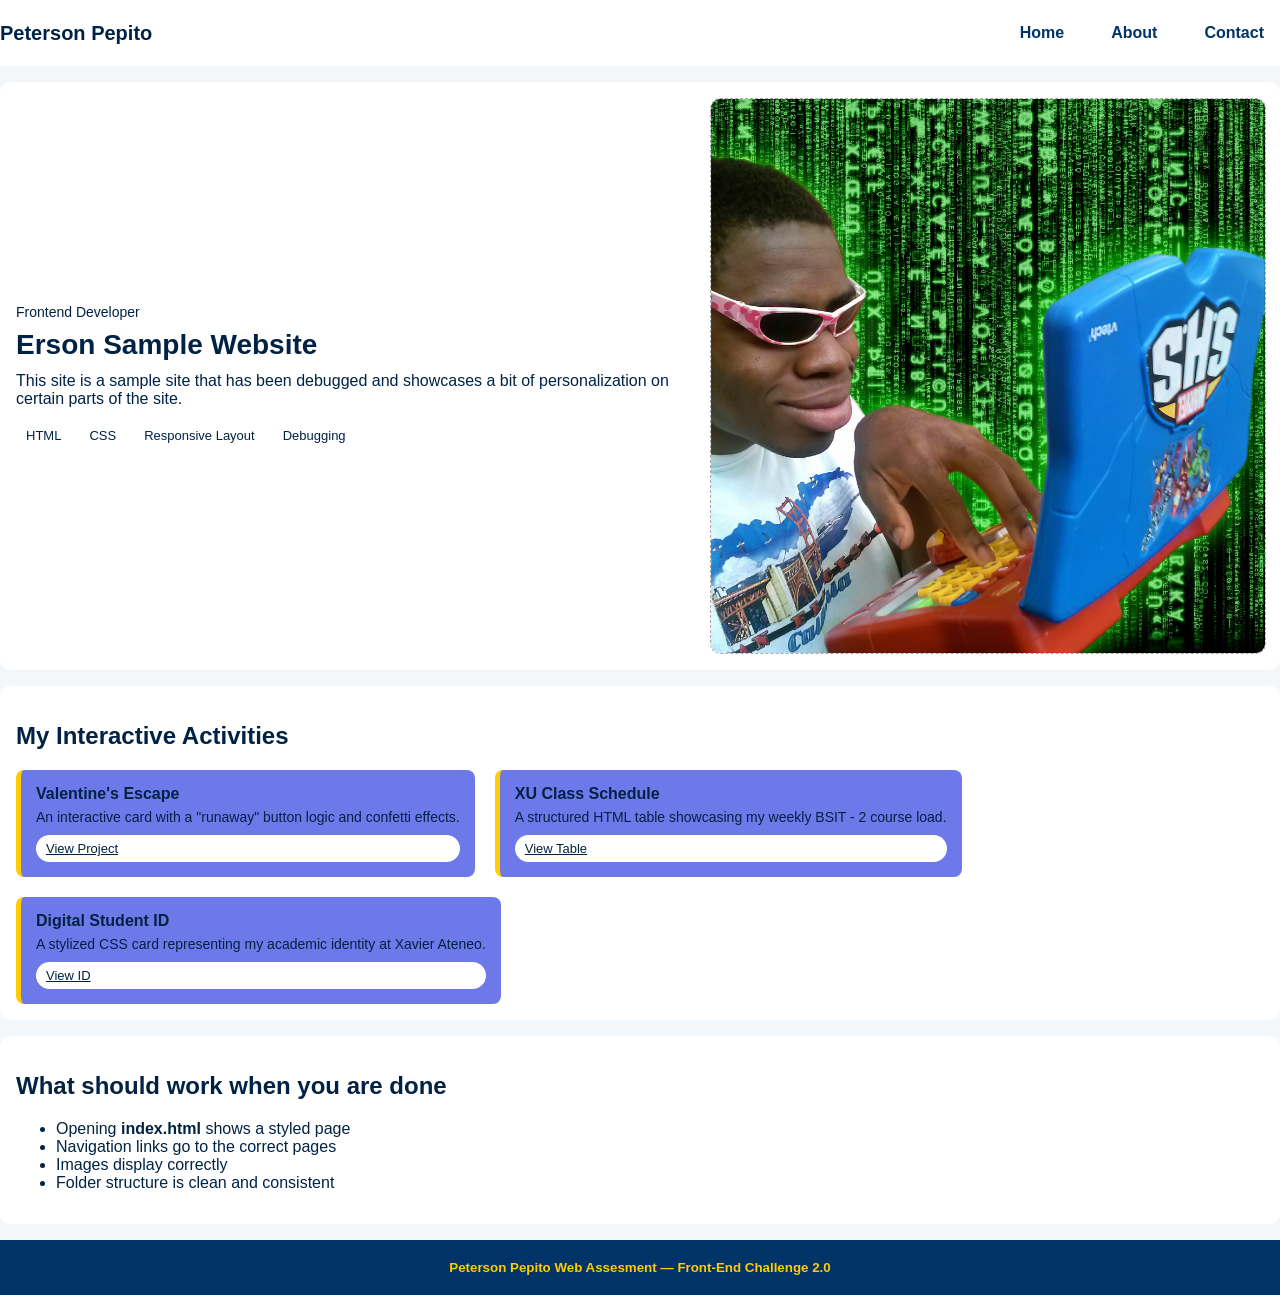
<file: index.html>
<!doctype html>
<html lang="en">
  <head>
    <meta charset="utf-8" />
    <meta name="viewport" content="width=device-width, initial-scale=1" />
    <title>Developer Portfolio (Broken)</title>

    <!-- INTENTIONALLY BROKEN: wrong stylesheet path and filename -->
    <link rel="stylesheet" href="./css/styles.css" />
  </head>
  <body>
    <header class="site-header">
      <div class="container">
        <h1 class="site-title">Peterson Pepito</h1>

        <nav class="site-nav" aria-label="Primary">
          <!-- INTENTIONALLY BROKEN: these hrefs do not match existing filenames/locations -->
          <a href="index.html">Home</a>
          <a href="about.html">About</a>
          <a href="pages/contact.html">Contact</a>
        </nav>
      </div>
    </header>

    <main class="container">
      <section class="hero card">
        <div class="hero-grid">
          <div class="hero-copy">
            <p class="hero-kicker">Frontend Developer</p>
            <h2 class="hero-title">Erson Sample Website</h2>
            <p class="hero-text">
              This site is a sample site that has been debugged and showcases a bit of personalization on certain parts of the site.
            </p>

            <ul class="tag-list" aria-label="Key skills">
              <li class="tag">HTML</li>
              <li class="tag">CSS</li>
              <li class="tag">Responsive Layout</li>
              <li class="tag">Debugging</li>
            </ul>
          </div>

          <div class="hero-media">
            <!--
              INTENTIONALLY BROKEN:
              - The banner image currently exists with a different name.
              - Students must create the banner folder and rename the banner file.
            -->
            <img
              class="hero-banner"
              src="./assets/img/banner/guy-banner.jpg"
              alt="Laptop with code on screen"
              width="1120"
              height="560"
            />
          </div>
        </div>
      </section>

   <section class="card">
  <h2>My Interactive Activities</h2>
  <div class="project-grid">
    <article class="project">
      <h3 class="project-title">Valentine's Escape</h3>
      <p class="project-text">An interactive card with a "runaway" button logic and confetti effects.</p>
      <a href="pages/vcard.html" class="tag" style="display:inline-block; margin-top:10px;">View Project</a>
    </article>

    <article class="project">
      <h3 class="project-title">XU Class Schedule</h3>
      <p class="project-text">A structured HTML table showcasing my weekly BSIT - 2 course load.</p>
      <a href="pages/table.html" class="tag" style="display:inline-block; margin-top:10px;">View Table</a>
    </article>

    <article class="project">
      <h3 class="project-title">Digital Student ID</h3>
      <p class="project-text">A stylized CSS card representing my academic identity at Xavier Ateneo.</p>
      <a href="pages/id.html" class="tag" style="display:inline-block; margin-top:10px;">View ID</a>
    </article>
  </div>
</section>

      <section class="card">
        <h2>What should work when you are done</h2>
        <ul>
          <li>Opening <strong>index.html</strong> shows a styled page</li>
          <li>Navigation links go to the correct pages</li>
          <li>Images display correctly</li>
          <li>Folder structure is clean and consistent</li>
        </ul>
      </section>

      
    </main>

    <footer class="site-footer">
      <div class="container">
        <small> Peterson Pepito Web Assesment — Front-End Challenge 2.0</small>
      </div>
    </footer>
  </body>
</html>
</file>
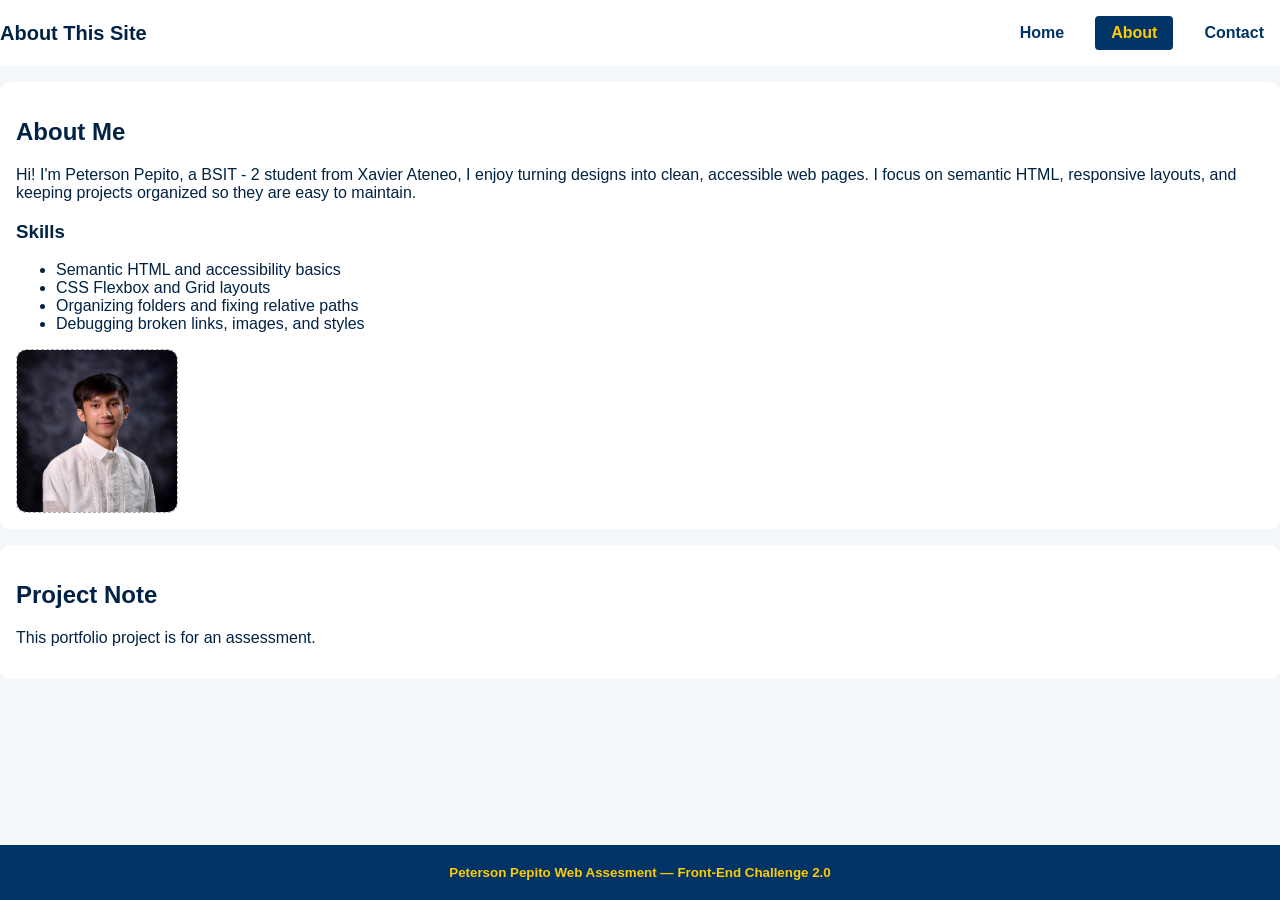
<file: about.html>
<!doctype html>
<html lang="en">
  <head>
    <meta charset="utf-8" />
    <meta name="viewport" content="width=device-width, initial-scale=1" />
    <title>About (Broken)</title>

    <!-- INTENTIONALLY BROKEN: wrong stylesheet path and filename -->
    <link rel="stylesheet" href="./css/styles.css" />
  </head>
  <body>
    <header class="site-header">
      <div class="container">
        <h1 class="site-title">About This Site</h1>

        <nav class="site-nav" aria-label="Primary">
          <!-- INTENTIONALLY BROKEN: filenames/paths are not correct -->
          <a href="index.html">Home</a>
          <a href="about.html" aria-current="page">About</a>
          <a href="pages/contact.html">Contact</a>
        </nav>
      </div>
    </header>

    <main class="container">
      <section class="card">
        <h2>About Me</h2>
        <p>
          Hi! I'm Peterson Pepito, a BSIT - 2 student from Xavier Ateneo, I enjoy turning designs into
          clean, accessible web pages. I focus on semantic HTML, responsive
          layouts, and keeping projects organized so they are easy to maintain.
        </p>

        <h3>Skills</h3>
        <ul>
          <li>Semantic HTML and accessibility basics</li>
          <li>CSS Flexbox and Grid layouts</li>
          <li>Organizing folders and fixing relative paths</li>
          <li>Debugging broken links, images, and styles</li>
        </ul>

        <!-- INTENTIONALLY BROKEN: wrong image path and filename -->
        <img
          class="profile-image"
          src="../assets/img/myprofile.jpg"
          alt="A simple profile icon"
          width="160"
          height="160"
        />
      </section>

      <section class="card">
        <h2>Project Note</h2>
        <p>
          This portfolio project is for an assessment.
        </p>
      </section>
    </main>

    <footer class="site-footer">
      <div class="container">
        <small>Peterson Pepito Web Assesment — Front-End Challenge 2.0</small>
      </div>
    </footer>
  </body>
</html>
</file>
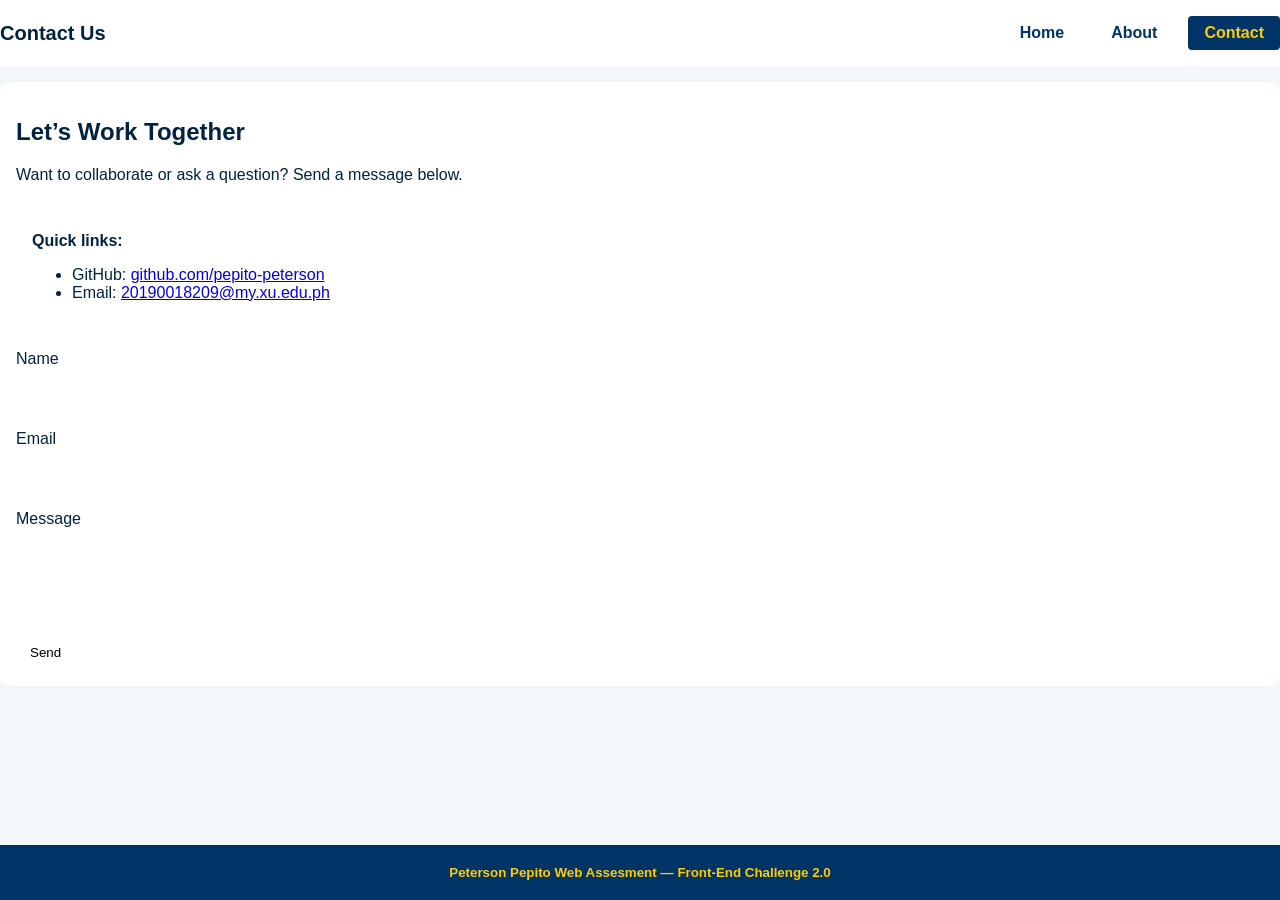
<file: pages/contact.html>
<!doctype html>
<html lang="en">
  <head>
    <meta charset="utf-8" />
    <meta name="viewport" content="width=device-width, initial-scale=1" />
    <title>Contact (Broken)</title>

    <!-- INTENTIONALLY BROKEN: wrong relative path to CSS from a nested page -->
    <link rel="stylesheet" href="../css/styles.css" />
  </head>
  <body>
    <header class="site-header">
      <div class="container">
        <h1 class="site-title">Contact Us</h1>

        <nav class="site-nav" aria-label="Primary">
          <!-- INTENTIONALLY BROKEN: wrong paths back to root pages -->
          <a href="../index.html">Home</a>
          <a href="../about.html">About</a>
          <a href="contact.html" aria-current="page">Contact</a>
        </nav>
      </div>
    </header>

    <main class="container">
      <section class="card">
        <h2>Let’s Work Together</h2>
        <p>
          Want to collaborate or ask a question? Send a message below. 
        </p>

        <div class="card" aria-label="Quick links">
          <p><strong>Quick links:</strong></p>
          <ul>
            <li>GitHub: <a href="#">github.com/pepito-peterson</a></li>
            <li>Email: <a href="#">20190018209@my.xu.edu.ph</a></li>
          </ul>
        </div>

        <form class="contact-form">
          <label class="field">
            <span class="field-label">Name</span>
            <input class="field-input" type="text" name="name" />
          </label>

          <label class="field">
            <span class="field-label">Email</span>
            <input class="field-input" type="email" name="email" />
          </label>

          <label class="field">
            <span class="field-label">Message</span>
            <textarea class="field-input" name="message" rows="4"></textarea>
          </label>

          <button class="btn" type="submit">Send</button>
        </form>
      </section>
    </main>

    <footer class="site-footer">
      <div class="container">
        <small>Peterson Pepito Web Assesment — Front-End Challenge 2.0</small>
      </div>
    </footer>
  </body>
</html>
</file>
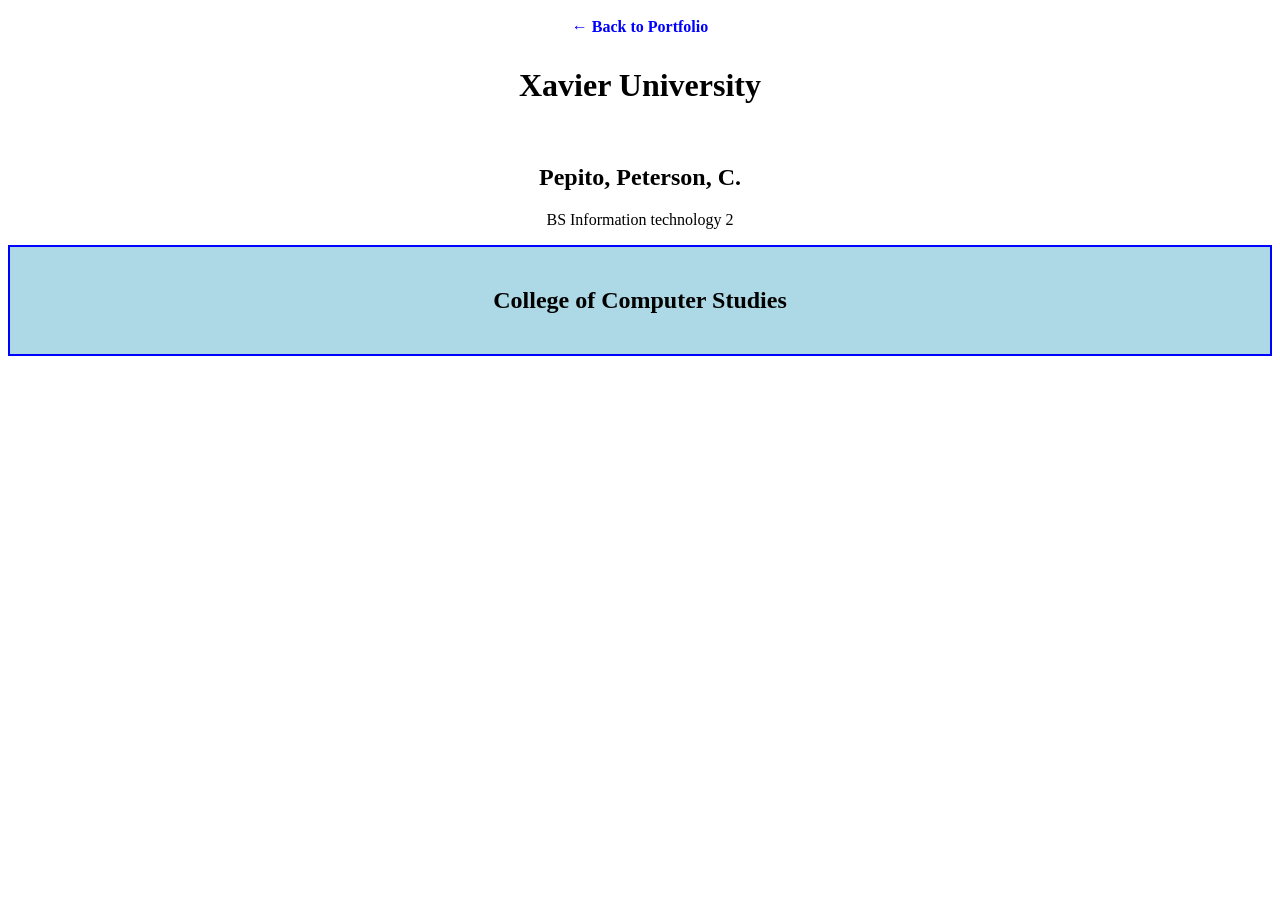
<file: pages/id.html>
<!DOCTYPE html>
<html lang="en">
<head>

    <meta charset="UTF-8">
    <meta name="viewport" content="width=device-width, initial-scale=1.0">
    <title>Xavier University ID Card</title>
<style>
.ID {
  border: 2px solid blue;
  background-color: lightblue;
  padding: 20px;
  text-align: center;
}
</style>

</head>
<body>
<nav style="text-align: center; padding: 10px;">
    <a href="../index.html" style="text-decoration: none; color: blue; font-weight: bold;">← Back to Portfolio</a>
</nav>

<h1 style="text-align: center;"> Xavier University</h1>


<br>
<h2 style="text-align: center;">Pepito, Peterson, C.</h2>
<p style="text-align: center;">BS Information technology 2</p>

<div class="ID">
  <h2>College of Computer Studies</h2>
</div>


</body>
</html>
</file>
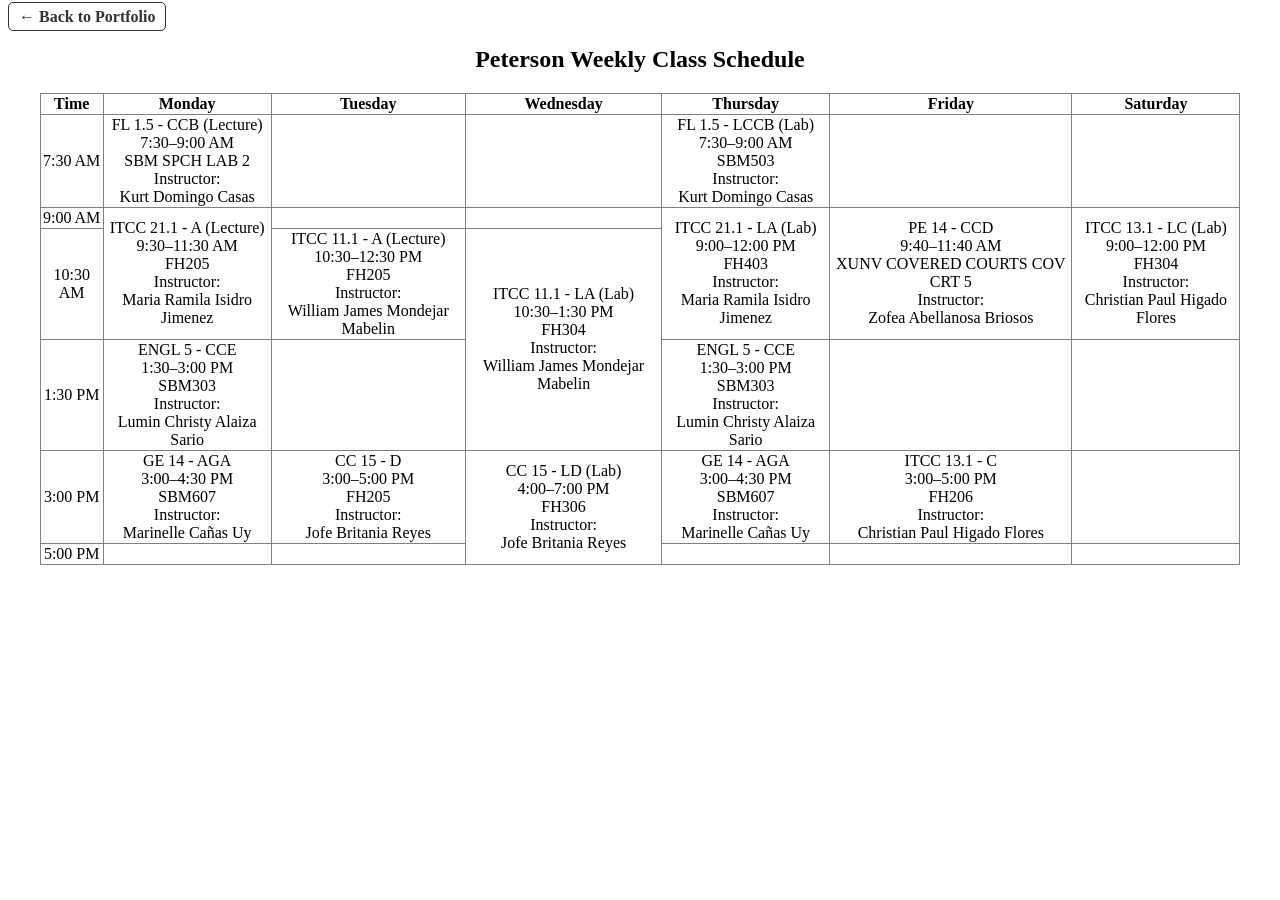
<file: pages/table.html>
<!DOCTYPE html>
<html>

<head>
  <title>My Class Schedule</title>
</head>

<body>
    
<a href="../index.html" style="text-decoration: none; color: #333; font-weight: bold; border: 1px solid #333; padding: 5px 10px; border-radius: 5px;">← Back to Portfolio</a>
  <div id="wrapper" class="schedule-wrapper" style="width:95%; margin:auto;">
    <h2 style="text-align: center;"> Peterson Weekly Class Schedule</h2>

    <div class="table-container">
      <table border="1" style="border-collapse:collapse; width:100%; text-align:center;">

        <tr>
          <th>Time</th>
          <th>Monday</th>
          <th>Tuesday</th>
          <th>Wednesday</th>
          <th>Thursday</th>
          <th>Friday</th>
          <th>Saturday</th>
        </tr>

        <tr>
          <td>7:30 AM</td>
          <td rowspan="1">
            FL 1.5 - CCB (Lecture)<br>
            7:30–9:00 AM<br>
            SBM SPCH LAB 2 <br>
            Instructor:<br>
            Kurt Domingo Casas
          </td>
          <td></td>
          <td> </td>
          <td rowspan="1">
            FL 1.5 - LCCB (Lab)<br>
            7:30–9:00 AM<br>
            SBM503 <br>
            Instructor:<br>
            Kurt Domingo Casas
          </td>

          <td></td>
          <td></td>
        </tr>

        <tr>
          <td>9:00 AM</td>
          <td rowspan="2">
            ITCC 21.1 - A (Lecture)<br>
            9:30–11:30 AM<br>
            FH205 <br>
            Instructor:<br>
            Maria Ramila Isidro Jimenez
          </td>

          <td></td>
          <td></td>

          <td rowspan="2">
            ITCC 21.1 - LA (Lab)<br>
            9:00–12:00 PM<br>
            FH403 <br>
            Instructor:<br>
            Maria Ramila Isidro Jimenez
          </td>

          <td rowspan="2">
            PE 14 - CCD<br>
            9:40–11:40 AM<br>
            XUNV COVERED COURTS COV CRT 5<br>
            Instructor:<br>
            Zofea Abellanosa Briosos
          </td>

          <td rowspan="2">
            ITCC 13.1 - LC (Lab)<br>
            9:00–12:00 PM<br>
            FH304 <br>
            Instructor:<br>
            Christian Paul Higado Flores
          </td>
        </tr>

        <tr>
          <td>10:30 AM</td>
          <td rowspan="1">
            ITCC 11.1 - A (Lecture)<br>
            10:30–12:30 PM<br>
            FH205 <br>
            Instructor:<br>
            William James Mondejar Mabelin

          </td>
          <td rowspan="2">
            ITCC 11.1 - LA (Lab)<br>
            10:30–1:30 PM<br>
            FH304 <br>
            Instructor:<br>
            William James Mondejar Mabelin
          </td>
        </tr>

        <tr>
          <td>1:30 PM</td>
          <td rowspan="1">
            ENGL 5 - CCE<br>
            1:30–3:00 PM<br>
            SBM303 <br>
            Instructor:<br>
            Lumin Christy Alaiza Sario
          </td>
          <td></td>
          <td rowspan="1">
            ENGL 5 - CCE<br>
            1:30–3:00 PM<br>
            SBM303 <br>
            Instructor:<br>
            Lumin Christy Alaiza Sario
          </td>
          <td></td>
          <td></td>
        </tr>

        <tr>
          <td>3:00 PM</td>
          <td rowspan="1">
            GE 14 - AGA<br>
            3:00–4:30 PM<br>
            SBM607 <br>
            Instructor:<br>
            Marinelle Cañas Uy
          </td>

          <td rowspan="1">
            CC 15 - D<br>
            3:00–5:00 PM<br>
            FH205 <br>
            Instructor:<br>
            Jofe Britania Reyes
          </td>

          <td rowspan="2">
            CC 15 - LD (Lab)<br>
            4:00–7:00 PM<br>
            FH306 <br>
            Instructor:<br>
            Jofe Britania Reyes
          </td>

          <td rowspan="1">
            GE 14 - AGA<br>
            3:00–4:30 PM<br>
            SBM607 <br>
            Instructor:<br>
            Marinelle Cañas Uy
          </td>

          <td rowspan="1">
            ITCC 13.1 - C<br>
            3:00–5:00 PM<br>
            FH206 <br>
            Instructor:<br>
            Christian Paul Higado Flores
          </td>
          <td></td>

        </tr>

        <tr>
          <td>5:00 PM</td>
          <td></td>
          <td></td>
          <td></td>
          <td></td>
          <td></td>
        </tr>

      </table>
    </div>
  </div>

</body>

</html>
</file>
<file: css/styles.css>
/*
  NOTE: This CSS file is intentionally placed in a non-standard folder name.
  The assessment expects students to reorganize into a clean structure (e.g., css/styles.css)
  and fix all related paths.
*/

:root {
  /*XU COLORS*/
  --xu-blue: #003366;    
  --xu-gold: #FFCC00;    
  --bg-light: #f4f7f9;
  --card-bg: #ffffff;
  --text-dark: #002244;
  --text-muted: #555555;
  --white: #ffffff;
}


body {
  margin: 0;
  display: flex;
  flex-direction: column;
  min-height: 100vh; 
  font-family: 'Segoe UI', Tahoma, Geneva, Verdana, sans-serif;
  background-color: var(--bg-light);
  color: var(--text-dark);
}

main {
  flex: 1; 
}

.site-header {
  background-color: var(--white);
  border-bottom: 5px solid var(--xu-gold); /* The Xavier Accent */
  padding: 1rem 0;
}

/*flexbox for header*/
.site-header .container {
  display: flex;
  justify-content: space-between;
  align-items: center;
  flex-wrap: wrap;
  gap: 1rem;
}

@media (min-width: 768px) {
  .site-header .container {
    flex-direction: row; /* Horizontal layout for desktop */
  }
}

.site-header,
.site-footer {
  border-bottom: 1px solid var(--border);
  background: var(--card-bg);
}

.site-footer .container {
  display: flex;
  justify-content: center;
  align-items: center;
  padding: 20px;
  background-color: var(--xu-blue);
  color: #fff;
}

.site-footer small {
  color: var(--xu-gold);
  font-weight: bold;
}

.site-title {
  margin: 0;
  font-size: 20px;
}

.site-nav {
  display: flex;
  gap: 15px;
}

.site-nav a {
  text-decoration: none;
  color: var(--xu-blue);
  font-weight: 700;
  padding: 8px 16px;
  border-radius: 4px;
  transition: 0.3s ease;
}

.site-nav a:hover, 
.site-nav a[aria-current="page"] {
  background-color: var(--xu-blue);
  color: var(--xu-gold);
}

.card {
  background: var(--card-bg);
  border: 1px solid var(--border);
  border-radius: 10px;
  padding: 16px;
  margin: 16px 0;
}

.hero-image,
.profile-image {
  display: block;
  margin-top: 12px;
  max-width: 100%;
  height: auto;
  border: 1px dashed #aaa;
  border-radius: 10px;
}


.field-input {
  width: 100%;
  padding: 12px;
  border: 2px solid var(--border); 
  border-radius: 8px;
  font-family: inherit;
  transition: all 0.3s ease;
  outline: none; 
}


.field-input:focus {
  border-color: var(--xu-blue); 
  outline: 3px solid var(--xu-gold); 
  outline-offset: 2px; 
  box-shadow: 0 0 8px rgba(0, 51, 102, 0.2); 
}

.contact-form .field {
  display: flex;
  flex-direction: column;
  gap: 8px;
  margin-bottom: 15px;
}

.btn {
  justify-self: start;
  padding: 10px 14px;
  border: 1px solid var(--border);
  border-radius: 8px;
  background: #fff;
  cursor: pointer;
}

/*portfolio-style homepage layout */
.hero {
  overflow: hidden;
}

.hero-grid {
  display: grid;
  gap: 16px;
  align-items: start;
}

@media (min-width: 800px) {
  .hero-grid {
    grid-template-columns: 1.1fr 0.9fr;
    align-items: center;
  }
}

.hero-kicker {
  margin: 0 0 8px;
  color: var(--muted);
  font-size: 14px;
}

.hero-title {
  margin: 0 0 10px;
  font-size: 28px;
  line-height: 1.2;
}

.hero-text {
  margin: 0 0 14px;
  color: var(--muted);
}

.tag-list {
  list-style: none;
  padding: 0;
  margin: 0;
  display: flex;
  flex-wrap: wrap;
  gap: 8px;
}

.tag {
  border: 1px solid var(--border);
  border-radius: 999px;
  padding: 6px 10px;
  background: #fff;
  font-size: 13px;
  color: var(--muted);
}

.hero-banner {
  width: 100%;
  height: auto;
  display: block;
  border: 1px dashed #aaa;
  border-radius: 10px;
}

.project-grid {
  display: flex;
  flex-wrap: wrap; /* Allows cards to drop to the next line */
  gap: 20px;
}


.project {
  display: flex;
  flex-direction: column;
  justify-content: space-between; /* Pushes the link to the bottom */
  border-left: 5px solid var(--xu-gold); /* Adds a nice Xavier accent */
  padding: 15px;
  background: rgb(109, 121, 233);
  border-radius: 8px;
}

.project-title {
  margin: 0 0 6px;
  font-size: 16px;
}

.project-text {
  margin: 0;
  color: var(--muted);
  font-size: 14px;
}
</file>
